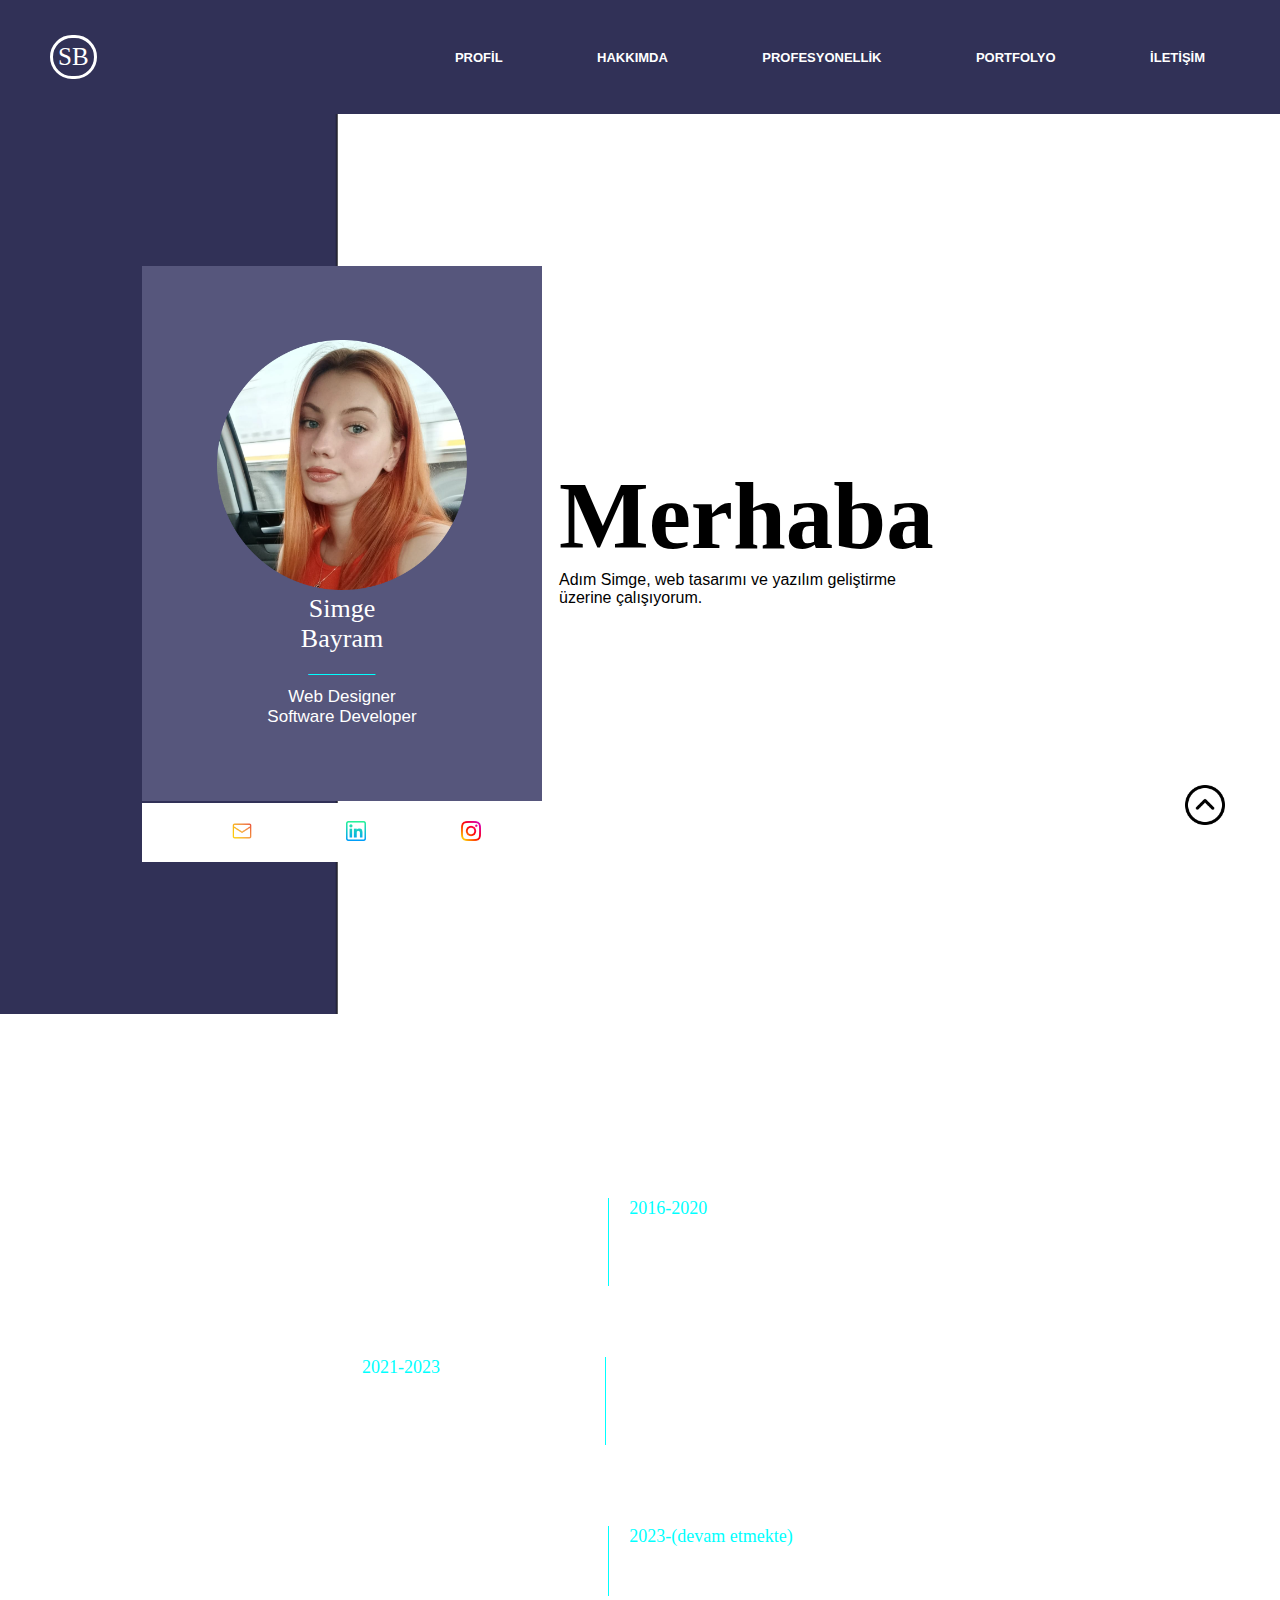
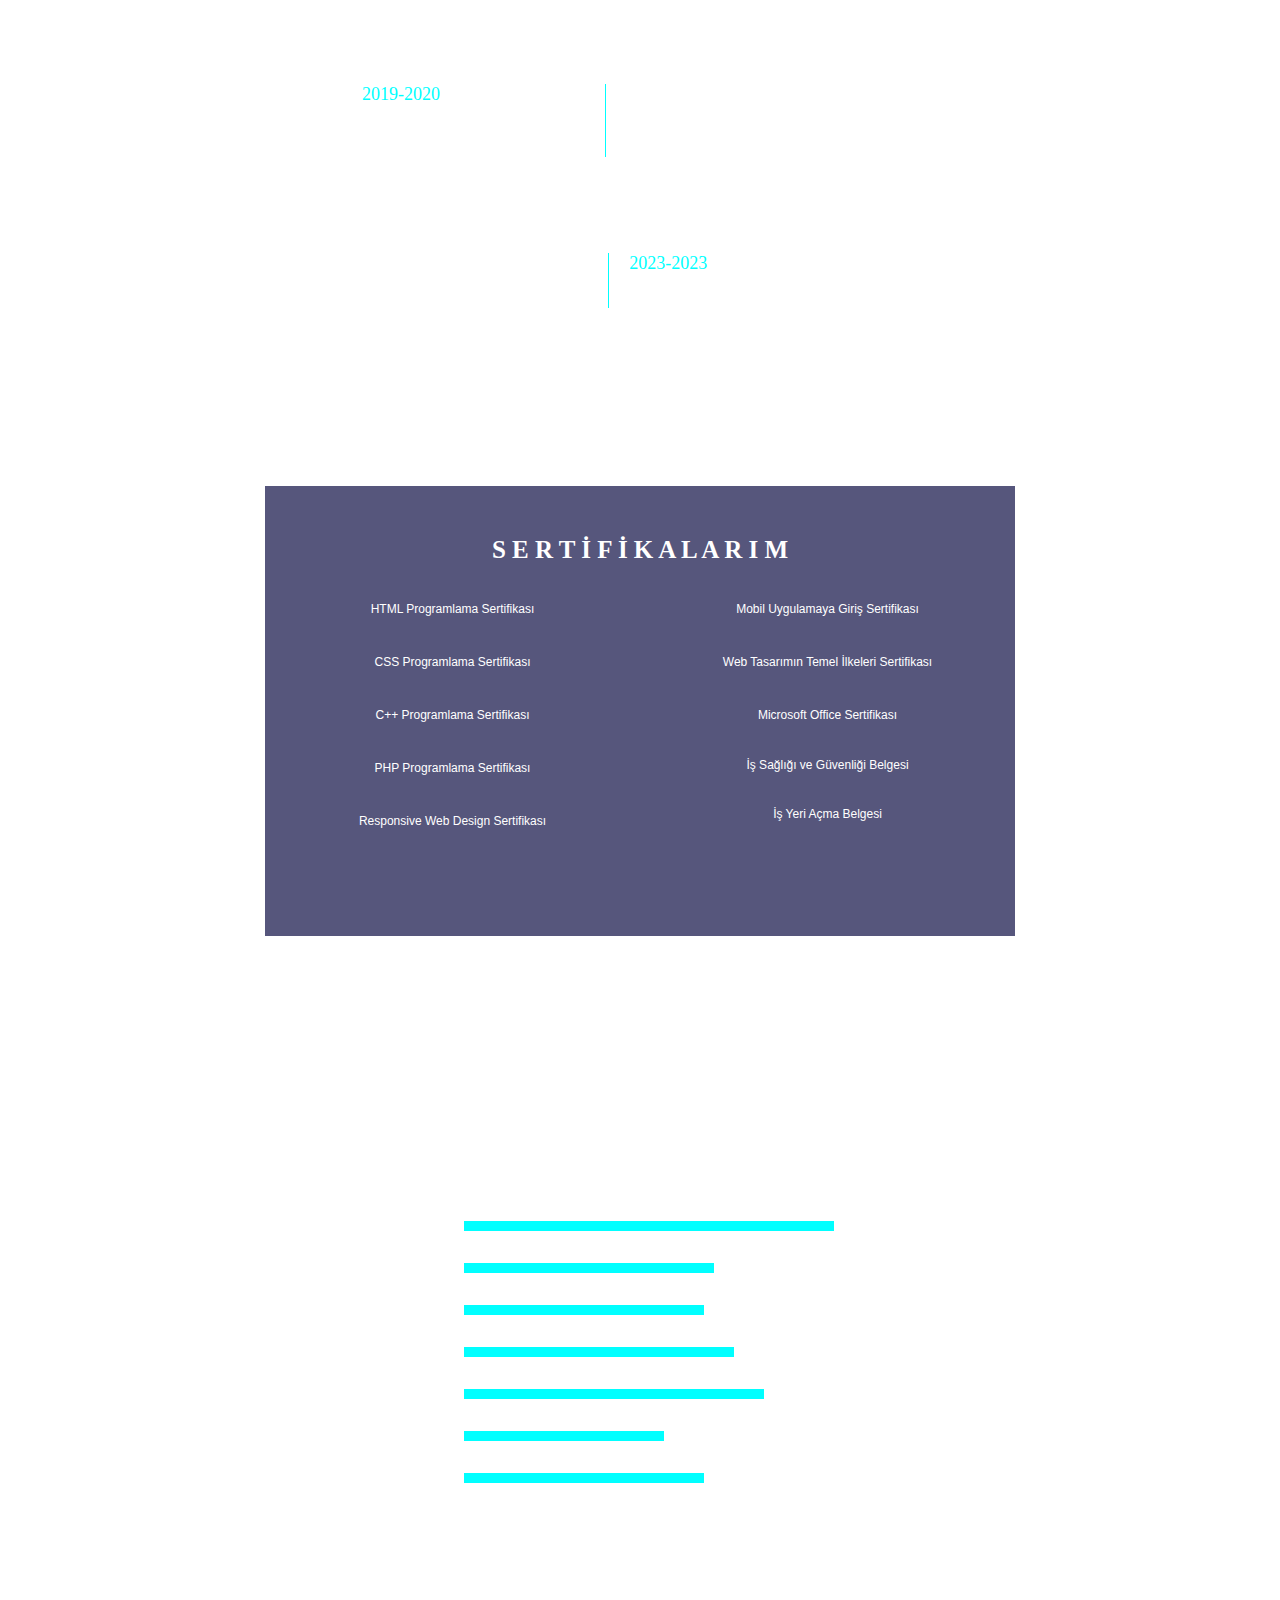
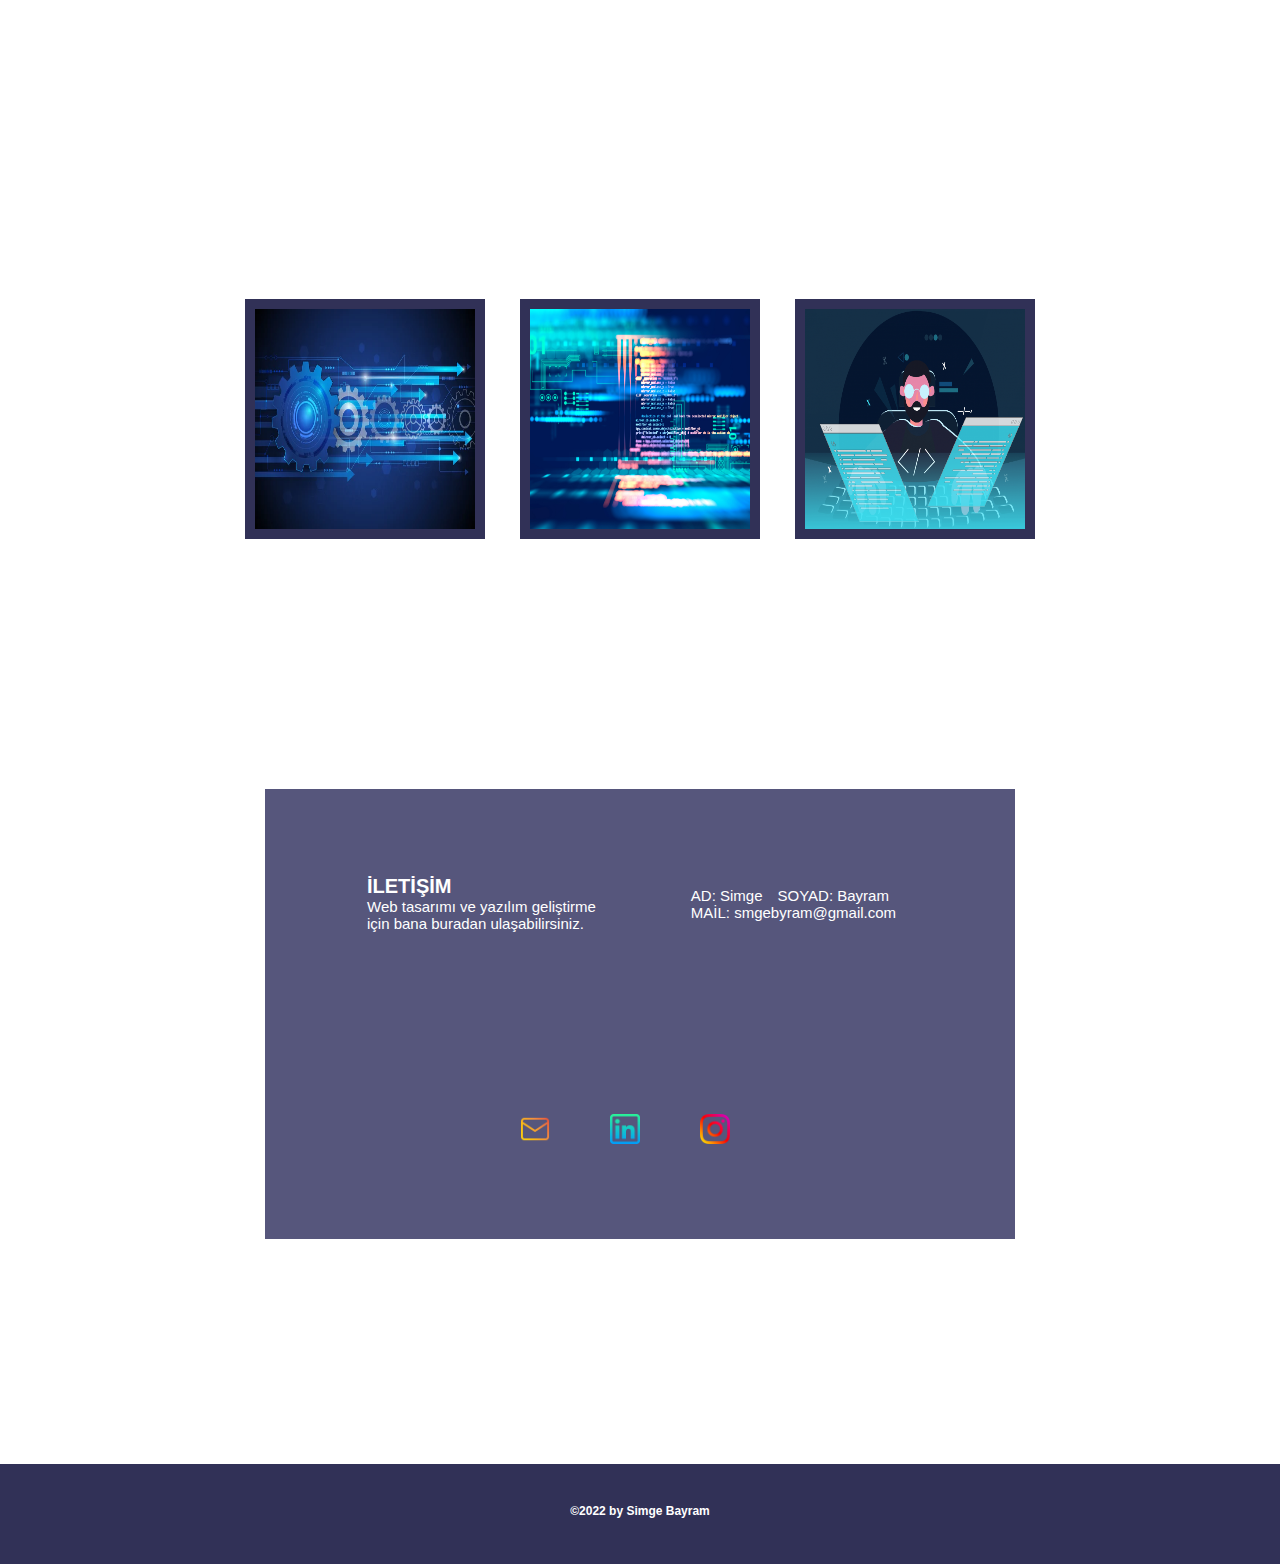
<file: proje2/index.html>
<!DOCTYPE html>
<html>
<head>
    <title>Simge Bayram</title>
	<meta charset="utf-8" />
    <link href="stil.css" rel="stylesheet" media="all" type="text/css"/>
</head>
<body>
    <!--------------------------------------------------------------------------------------------------------------------------------------------->
    <div class="navbar">
        <a href="#profil" id="profil" class="menuDon"> SB</a>
        <ul>
            <li><a href="#profil">PROFİL</a></li>
            <li><a href="#hakkimda">HAKKIMDA</a></li>
            <li><a href="#profesyonellik">PROFESYONELLİK</a></li>
            <li><a href="#portfolyo">PORTFOLYO</a></li>
            <li><a href="#iletisim">İLETİŞİM</a></li>
        </ul>
    </div>
    <!--------------------------------------------------------------------------------------------------------------------------------------------->
    <div class="contentProfil" id="#profil">
        <table>
            <tr>
                <td class="solUst">
                    <img src="images/profilePp.jpg" />
                    <p style="font-size: 26px; font-family: Arial Black; text-align: center; color:white;">Simge <br />Bayram</p>
                    <p style="text-align: center; color:aqua; margin-bottom: 10px; font-size: 20px; font-weight:bold;">______</p>
                    <p style="font-size: 17px; font-family: arial; text-align: center; color:white;">Web Designer<br />Software Developer</p>
                </td>
                <td class="sagUst">
                    <h1>Merhaba</h1>
                    <p>Adım Simge, web tasarımı ve yazılım geliştirme<br /> üzerine çalışıyorum.</p>
                </td>
            </tr>
            <tr>
                <td class="ulasim">
                    <ul>
                        <li><a href="mailto:smgebyram@gmail.com" target="_blank"><img src="images/email.png" /></a></li>
                        <li><a href="https://www.linkedin.com/in/simgebayram/" target="_blank"><img src="images/linkedin.png" /></a></li>
                        <li><a href="https://www.instagram.com/smgebyram/" target="_blank"><img src="images/instagram.png" /></a></li>
                    </ul>
                </td>
                <td style="width: 600px; height: 55px;"></td>
            </tr>
        </table>
        <a style="display:scroll; position:fixed; bottom:75px; right:5px;" href="#profil">
            <img src="images/up.png" style="width:40px; height:40px; float:right; margin-right:50px;" />
        </a>
    </div>
    <!--------------------------------------------------------------------------------------------------------------------------------------------->
    <div class="contentHakkimda" id="hakkimda">
        <h1>H A K K I M D A</h1>
        <table>
            <tr>
                <td></td>
                <td class="solCizgi">
                    <p class="tarih">2016-2020</p>
                    <p class="okul">Karşıyaka Mehmet Ali Lahur Mesleki ve Teknik Anadolu Lisesi</p>
                    <p class="alan">Bilişim Teknolojileri Alanı</p>
                    <p class="bolum">Web Programcılığı Bölümü</p>
                </td>
            </tr>
            <tr>
                <td class="sagCizgi">
                    <p class="tarih">2021-2023</p>
                    <p class="okul">İzmir Kavram Meslek Yüksekokulu</p>
                    <p class="alan">Bilişim Teknolojileri Alanı</p>
                    <p class="bolum">Bilgisayar Programcılığı Bölümü</p>
                </td>
                <td></td>
            </tr>
            <tr>
                <td></td>
                <td class="solCizgi">
                    <p class="tarih">2023-(devam etmekte)</p>
                    <p class="okul">Anadolu Üniversitesi</p>
                    <p class="alan">Bilişim Teknolojileri Alanı</p>
                    <p class="bolum">Web Tasarım ve Kodlama Bölümü</p>
                </td>
            </tr>
            <tr>
                <td class="sagCizgi">
                    <p class="tarih">2019-2020</p>
                    <p class="okul">Norm Holding A.Ş/ Norm Cıvata</p>
                    <p class="alan">Ar-Ge Bilgi İşlem</p>
                </td>
                <td></td>
            </tr>
            <tr>
                <td></td>
                <td class="solCizgi">
                    <p class="tarih">2023-2023</p>
                    <p class="okul">OXXO Yazılım Hizmetleri A.Ş</p>
                    <p class="alan">Yazılım-Sosyal Medya</p>
                </td>
            </tr>
        </table>
        <div class="sertificate">
            <h2>S E R T İ F İ K A L A R I M</h2>
            <div class="solKutu">
                <p><a href="https://www.sololearn.com/certificates/CT-SRNMMV0C" target="_blank">HTML Programlama Sertifikası</a></p>
                <p><a href="https://www.sololearn.com/certificates/CT-CJGLOHEE" target="_blank">CSS Programlama Sertifikası</a></p>
                <p><a href="https://www.sololearn.com/certificates/CT-1HDBJKN6" target="_blank">C++ Programlama Sertifikası</a></p>
                <p><a href="https://globalenstitu.com/certificates/sertifika/?c=1112840&u=265155" target="_blank">PHP Programlama Sertifikası</a></p>
                <p><a href="https://www.sololearn.com/certificates/CT-BYZ0IGC7" target="_blank">Responsive Web Design Sertifikası</a></p>
            </div>
            <div class="sagKutu">
                <p><a href="https://globalenstitu.com/certificates/sertifika/?c=1112839&u=265155" target="_blank">Mobil Uygulamaya Giriş Sertifikası</a></p>
                <p><a href="https://globalenstitu.com/certificates/sertifika/?c=1096829&u=265155" target="_blank">Web Tasarımın Temel İlkeleri Sertifikası</a></p>
                <p><a href="https://globalenstitu.com/certificates/sertifika/?c=1096830&u=265155" target="_blank">Microsoft Office Sertifikası</a></p>
                <p style="color:white; font-size:12px; font-family:Arial;">İş Sağlığı ve Güvenliği Belgesi</p>
                <p style="color:white; font-size:12px; font-family:Arial;">İş Yeri Açma Belgesi</p>
            </div>
        </div>
    </div>
    <!--------------------------------------------------------------------------------------------------------------------------------------------->
    <div class="content1">
        <h1 id="profesyonellik">P R O F E S Y O N E L L İ K</h1>
        <h3>YAZILIM BİLGİSİ DÜZEYİM</h3>
        <table>
            <tr>
                <td class="line">HTML/CSS</td>
                <td><img src="images/line.png" style="width:370px;" /></td>
            </tr>
            <tr>
                <td class="line">C</td>
                <td><img src="images/line.png" style="width:250px;" /></td>
            </tr>
            <tr>
                <td class="line">C++</td>
                <td><img src="images/line.png" style="width:240px;" /></td>
            </tr>
            <tr>
                <td class="line">C#</td>
                <td><img src="images/line.png" style="width:270px;" /></td>
            </tr>
            <tr>
                <td class="line">JAVA</td>
                <td><img src="images/line.png" style="width:300px;" /></td>
            </tr>
            <tr>
                <td class="line">PHP</td>
                <td><img src="images/line.png" style="width:200px;" /></td>
            </tr>
            <tr>
                <td class="line">SQL</td>
                <td><img src="images/line.png" style="width:240px;" /></td>
            </tr>
        </table>
    </div>
    <!--------------------------------------------------------------------------------------------------------------------------------------------->
    <div class="content2" id="portfolyo">
        <h1>P O R T F O L Y O</h1>
        <h3> ÇALIŞMALARIM VE DAHA FAZLASI </h3>
        <div class="yazilar">
            <div class="yazi">&emsp;&emsp;&emsp;BAŞLANGIÇ SEVİYESİ</div>
            <div class="yazi">ORTA SEVİYE</div>
            <div class="yazi">İLERİ SEVİYE</div>
        </div>
        <div class="container">
            <div class="box"><a href="baslangic.html" target="_self"><img src="images/box1.png" /></a></div>
            <div class="box"><a href="orta.html" target="_self"><img src="images/box2.png" /></a></div>
            <div class="box"><a href="ileri.html" target="_self"><img src="images/box3.png" /></a></div>
        </div>
        <!--------------------------------------------------------------------------------------------------------------------------------->
        <div class="contact" id="iletisim">
            <table>
                <tr>
                    <td class="iletisimSol">
                        <h2>İLETİŞİM</h2>
                        <p>Web tasarımı ve yazılım geliştirme <br /> için bana buradan ulaşabilirsiniz.</p>
                    </td>
                    <td class="iletisimSag">
                        <p>AD: Simge&emsp;SOYAD: Bayram</p>
                        <p>MAİL: smgebyram@gmail.com</p>
                    </td>
                </tr>
                <tr>
                    <td colspan="2" class="iletisimAlt">
                        <ul>
                            <li><a href="mailto:smgebyram@gmail.com" target="_blank"><img src="images/email.png" /></a></li>
                            <li><a href="https://www.linkedin.com/in/simgebayram/" target="_blank"><img src="images/linkedin.png" /></a></li>
                            <li><a href="https://www.instagram.com/smgebyram/" target="_blank"><img src="images/instagram.png" /></a></li>
                        </ul>
                    </td>
                </tr>
            </table>
        </div>
        <!--------------------------------------------------------------------------------------------------------------------------------->
    </div>
    <!--------------------------------------------------------------------------------------------------------------------------------------------->
    <div class="content3"></div>
    <!--------------------------------------------------------------------------------------------------------------------------------------------->
    <div class="footer"><h1> ©2022 by Simge Bayram </h1></div>
</body>
</html>
</file>
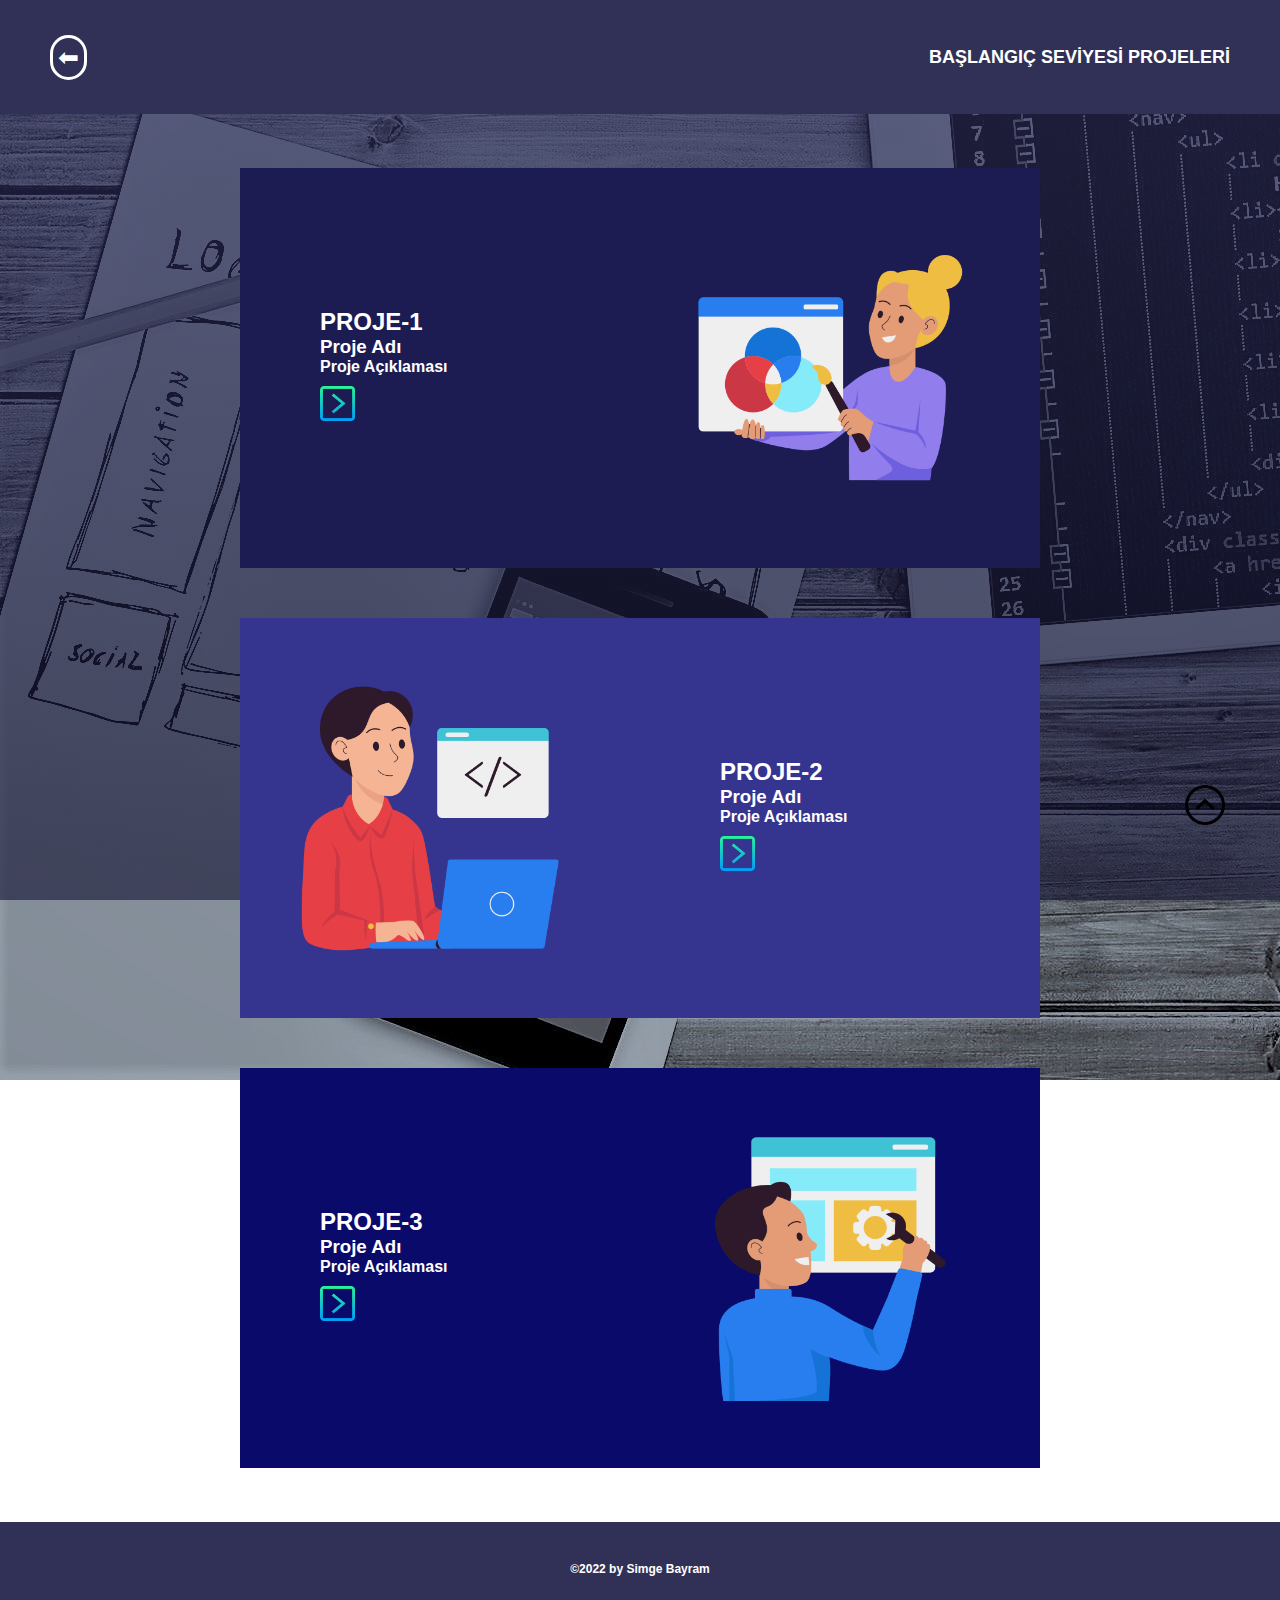
<file: proje2/baslangic.html>
<!DOCTYPE html>
<html>
<head>
    <title></title>
	<meta charset="utf-8" />
    <link href="stil2.css" rel="stylesheet" media="all" type="text/css"/>
</head>
<body>
    <!--------------------------------------------------------------------------------------------------------------------------------------------->
    <div class="navbar" id="baslangic">
        <a href="index.html#portfolyo" class="menuDon"> ⬅ </a>
        <h1>BAŞLANGIÇ SEVİYESİ PROJELERİ</h1>
    </div>
    <!--------------------------------------------------------------------------------------------------------------------------------------------->
    <div class="content">
        <br /><br /><br />
        <a style="display:scroll; position:fixed; bottom:75px; right:5px;" href="#baslangic">
            <img src="images/up.png" style="width:40px; height:40px; float:right; margin-right:50px;" />
        </a>
        <div class="proje1">
            <div class="solSutun">
                <h2>PROJE-1</h2>
                <h3>Proje Adı</h3>
                <h4>Proje Açıklaması</h4>
                <img src="images/more-than.png" />
            </div>
            <div class="sagSutun">
                <img src="icons/ui-design.png" />
            </div>
        </div>
        <div class="proje2">
            <div class="sagSutun">
                <img src="icons/developer.png" />
            </div>
            <div class="solSutun">
                <h2>PROJE-2</h2>
                <h3>Proje Adı</h3>
                <h4>Proje Açıklaması</h4>
                <img src="images/more-than.png" />
            </div>
        </div>
        <div class="proje3">
            <div class="solSutun">
                <h2>PROJE-3</h2>
                <h3>Proje Adı</h3>
                <h4>Proje Açıklaması</h4>
                <img src="images/more-than.png" />
            </div>
            <div class="sagSutun">
                <img src="icons/ux-design.png" />
            </div>
        </div><br /><br /><br />
    </div>
    <!--------------------------------------------------------------------------------------------------------------------------------------------->
    <div class="footer"><h1> ©2022 by Simge Bayram </h1></div>
</body>
</html>
</file>
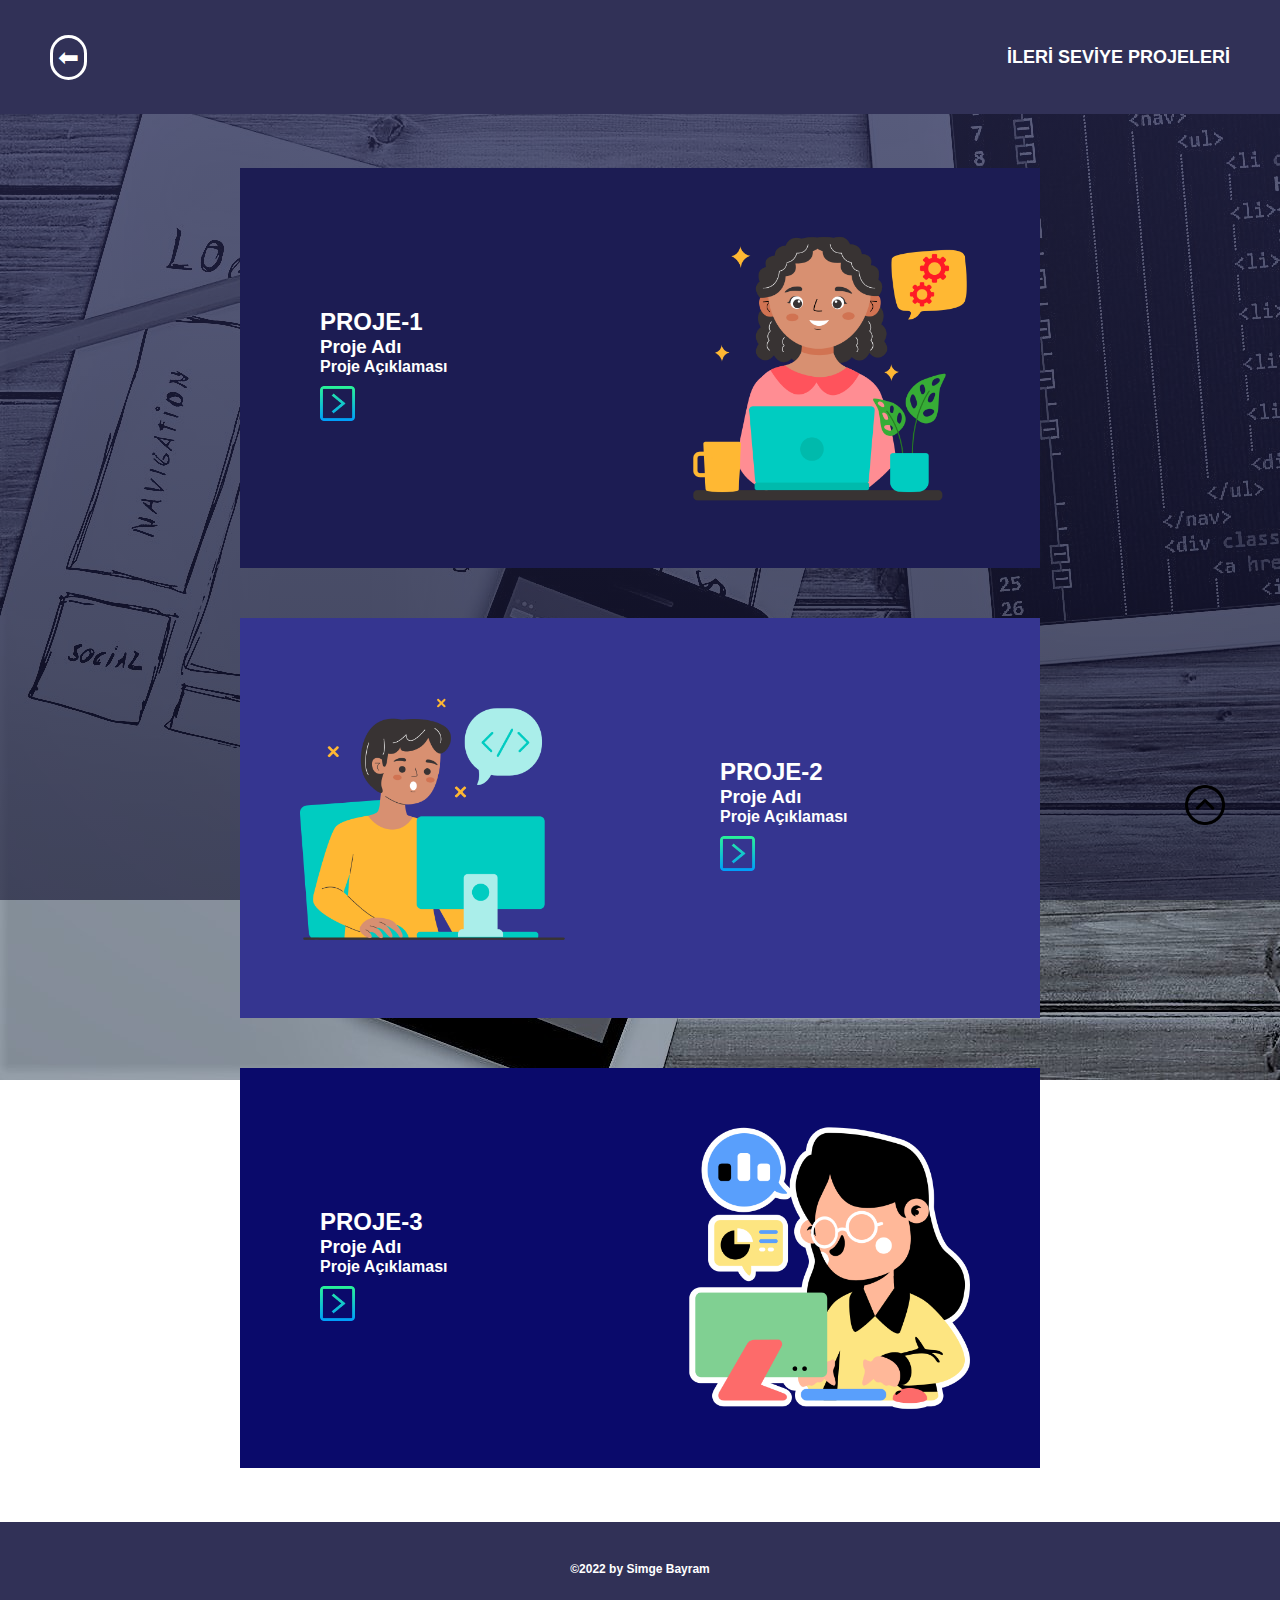
<file: proje2/ileri.html>
<!DOCTYPE html>
<html>
<head>
    <title></title>
	<meta charset="utf-8" />
    <link href="stil2.css" rel="stylesheet" media="all" type="text/css"/>
</head>
<body>
    <!--------------------------------------------------------------------------------------------------------------------------------------------->
    <div class="navbar" id="ileri">
        <a href="index.html#portfolyo" class="menuDon"> ⬅ </a>
        <h1>İLERİ SEVİYE PROJELERİ </h1>
    </div>
    <!--------------------------------------------------------------------------------------------------------------------------------------------->
    <div class="content">
        <br /><br /><br />
        <a style="display:scroll; position:fixed; bottom:75px; right:5px;" href="#ileri">
            <img src="images/up.png" style="width:40px; height:40px; float:right; margin-right:50px;" />
        </a>
        <div class="proje1">
            <div class="solSutun">
                <h2>PROJE-1</h2>
                <h3>Proje Adı</h3>
                <h4>Proje Açıklaması</h4>
                <img src="images/more-than.png" />
            </div>
            <div class="sagSutun">
                <img src="icons/work-from-home (1).png" />
            </div>
        </div>
        <div class="proje2">
            <div class="sagSutun">
                <img src="icons/programming2.png" />
            </div>
            <div class="solSutun">
                <h2>PROJE-2</h2>
                <h3>Proje Adı</h3>
                <h4>Proje Açıklaması</h4>
                <img src="images/more-than.png" />
            </div>
        </div>
        <div class="proje3">
            <div class="solSutun">
                <h2>PROJE-3</h2>
                <h3>Proje Adı</h3>
                <h4>Proje Açıklaması</h4>
                <img src="images/more-than.png" />
            </div>
            <div class="sagSutun">
                <img src="icons/work-from-home.png" />
            </div>
        </div><br /><br /><br />
    </div>
    <!--------------------------------------------------------------------------------------------------------------------------------------------->
    <div class="footer"><h1> ©2022 by Simge Bayram </h1></div>
</body>
</html>
</file>
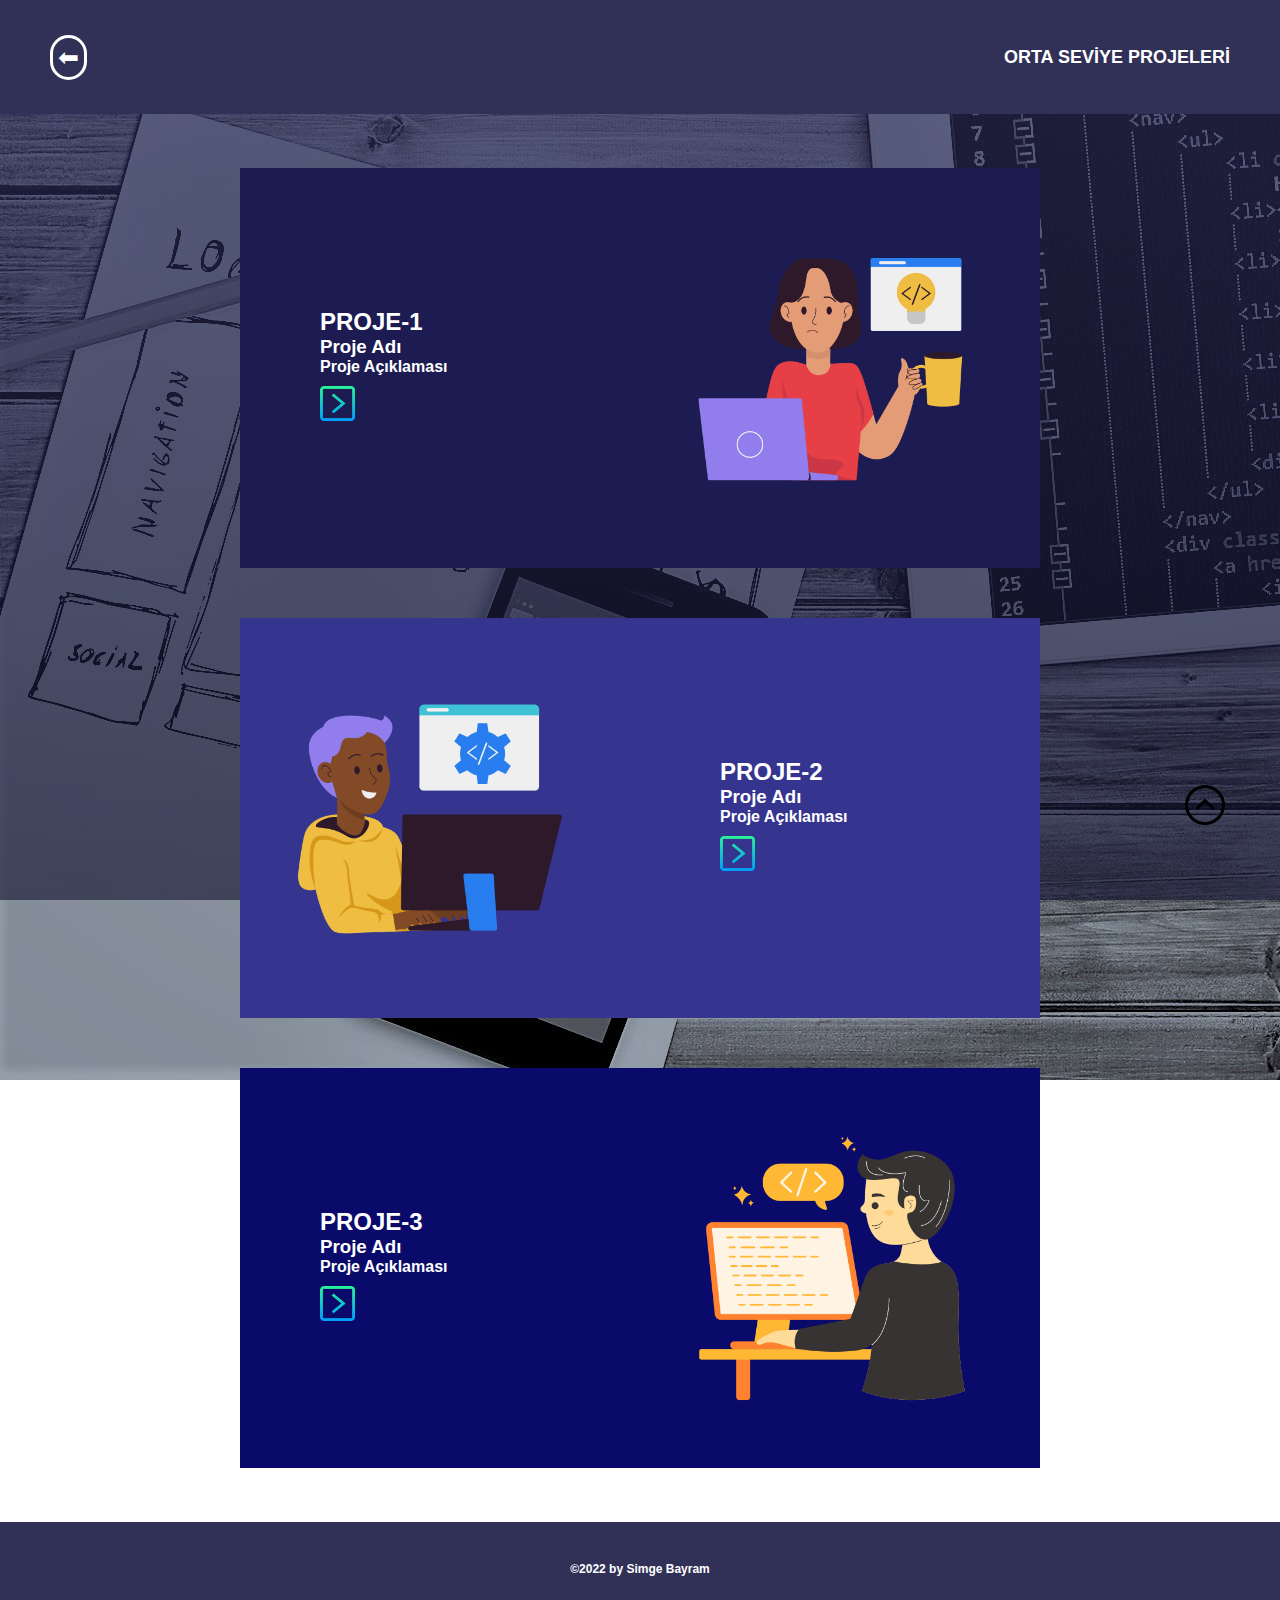
<file: proje2/orta.html>
<!DOCTYPE html>
<html>
<head>
    <title></title>
	<meta charset="utf-8" />
    <link href="stil2.css" rel="stylesheet" media="all" type="text/css"/>
</head>
<body>
    <!--------------------------------------------------------------------------------------------------------------------------------------------->
    <div class="navbar" id="orta">
        <a href="index.html#portfolyo" class="menuDon"> ⬅ </a>
        <h1>ORTA SEVİYE PROJELERİ </h1>
    </div>
    <!--------------------------------------------------------------------------------------------------------------------------------------------->
    <div class="content">
        <br /><br /><br />
        <a style="display:scroll; position:fixed; bottom:75px; right:5px;" href="#orta">
            <img src="images/up.png" style="width:40px; height:40px; float:right; margin-right:50px;" />
        </a>
        <div class="proje1">
            <div class="solSutun">
                <h2>PROJE-1</h2>
                <h3>Proje Adı</h3>
                <h4>Proje Açıklaması</h4>
                <img src="images/more-than.png" />
            </div>
            <div class="sagSutun">
                <img src="icons/coding.png" />
            </div>
        </div>
        <div class="proje2">
            <div class="sagSutun">
                <img src="icons/programming.png" />
            </div>
            <div class="solSutun">
                <h2>PROJE-2</h2>
                <h3>Proje Adı</h3>
                <h4>Proje Açıklaması</h4>
                <img src="images/more-than.png" />
            </div>
        </div>
        <div class="proje3">
            <div class="solSutun">
                <h2>PROJE-3</h2>
                <h3>Proje Adı</h3>
                <h4>Proje Açıklaması</h4>
                <img src="images/more-than.png" />
            </div>
            <div class="sagSutun">
                <img src="icons/coding (1).png" />
            </div>
        </div><br /><br /><br />
    </div>
    <!--------------------------------------------------------------------------------------------------------------------------------------------->
    <div class="footer"><h1> ©2022 by Simge Bayram </h1></div>
</body>
</html>
</file>
<file: proje2/stil.css>
*{
	padding: 0;
	margin: 0;
	font-family: Arial;
}

html {
    scroll-behavior: smooth;
}
/*------------------------------------------------------------------------------------------------------------*/
.navbar{
	background-color: #313157;
	display: flex;
	width: 100%;
	height: 50px;
	margin: auto;
	padding: 32px 0;
	align-items: center;
	justify-content: space-between;
}

.navbar ul li{
	list-style-type: none;
	display: inline-block;
	padding-left:15px;
    margin-right:75px;
}

.navbar ul li a{
	text-decoration: none;
	color: white;
	font-size: 13px;
    font-weight:bold;
}

.navbar ul li a:hover{
	box-shadow: 0 2px aqua;
   	color: aqua;
	transition: 1s;
}
/*------------------------------------------------------------------------------------------------------------*/
.menuDon {
    font-size: 25px;
    font-family: Arial Black;
    color:white;
    border:3px solid white;
    border-radius:50px;
    padding:5px;
    margin-left:50px;
    text-decoration: none;
}

.menuDon:hover {
   	color: aqua;
	transition: 1s;
    border:3px solid aqua;
}
/*------------------------------------------------------------------------------------------------------------*/
.contentProfil {
    background-image: url('images/bg1.jpg');
    width: 100%;
    height: 900px;
    background-position-x: 75%;
    background-size: cover;
    position: absolute;
    background-repeat:no-repeat;
}

.contentProfil table{
	width: 1000px;
	height: 600px;
	margin-left:auto;
    margin-right:auto; 
	margin-top:150px;
}
/*------------------------------------------------------------------------------------------------------------*/
.ulasim {
	width: 400px;
	height: 50px;
	background-color:  white;
}

.ulasim ul li {
	display: inline-block;
	cursor: pointer;
	padding-left: 90px;
}

.ulasim ul li img {
	width:20px;
    height:20px;
}

/*------------------------------------------------------------------------------------------------------------*/
.solUst {
	width: 400px;
	height: 500px;
	background-color: #56567c;
}
.solUst img {
	width:250px;
    height:250px;
    padding-left:75px;
    padding-right:75px;
}

.sagUst {
	width: 600px;
	height: 500px;
    background-color:  white;
}

.sagUst h1 {
	font-size:95px;
    font-family:Arial Black;
    padding-left: 15px;
    color:black;
}
.sagUst p {
    padding-left:15px;
    color:black;
}

.sertificate{
    width:750px;
    height:450px;
    background-color:#56567c;
    margin-left:auto;
    margin-right:auto;
    position:relative;
    top:125px;
}
.sertificate h2{
    color:white;
    font-size:25px;
    font-family:Segoe UI;
    text-align:center;
    padding-top:50px;
    font-weight:bold;
}
.sertificate p{
    padding-top:35px;
    text-align:center;
}
.sertificate p a{
    color:white;
    font-size:12px;
    text-decoration:none;
}
.sertificate p a:hover{
    color:aqua;
    font-size:12px;
    text-decoration:none;
}
.solKutu{
    width:375px;
    height:auto;
    float:left;
}
.sagKutu{
    width:375px;
    height:auto;
    float:right;
}
/*------------------------------------------------------------------------------------------------------------*/

.contentHakkimda {
    width: 100%;
    height: 1250px;
    margin-top: 900px;
    background-image: linear-gradient(rgba(51, 51, 101, 0.49), rgba(30, 30, 49, 0.84)), url('images/background4.jpg');
    background-repeat:no-repeat;
    background-attachment:fixed;
    background-position:bottom;
}

.contentHakkimda h1 {
     color:white;
     font-size:40px;
     font-family:Segoe UI Black;
     font-weight:bold;
     text-align:center;
     padding-top:100px;
}

.contentHakkimda table {
    width:800px;
    height:800px;
    margin-right:auto;
    margin-left:auto;
    padding-left:100px;
}

.contentHakkimda table tr td {
     width:auto;
     height:150px;
}

/*------------------------------------------------------------------------------------------------------------*/
 .tarih {
      color:aqua;
      font-family:Arial Black;
      font-size:18px;
      padding-left:20px;
      padding-right:20px;
 }

 .okul {
     color:white;
     font-family:Arial; 
     font-size:16px; 
     padding-left:20px; 
     padding-right:20px;
 }

 .alan {
     color:white; 
     font-family:Arial; 
     font-size:14px; 
     padding-left:20px; 
     padding-right:20px;
 }

 .bolum {
     color:white; 
     font-family:Arial; 
     font-size:13px; 
     padding-left:20px; 
     padding-right:20px;
 }

.solCizgi p {
     border-left:1px solid aqua; 
 }

.sagCizgi p {
     border-right:1px solid aqua; 
 }
/*------------------------------------------------------------------------------------------------------------*/

.content1 {
    width: 100%;
    height: 1000px;
    background-image:linear-gradient(rgba(35, 35, 54, 0.70), rgba(7, 7, 34, 0.70)), url('images/background3.jpg');
    background-repeat:no-repeat;
    background-size:cover;
    background-attachment:fixed;
}
.content1 h1{
    color:white;
    font-size:40px;
    font-family:Segoe UI Black;
    font-weight:bold;
    text-align:center;
    padding-top:400px;
}
.content1 h3{
    color:white;
    font-size:20px;
    font-family:Segoe UI;
    font-weight:lighter;
    text-align:center;
}
.content1 table{
    margin-left:auto;
    margin-right:auto;
    margin-top:70px;
    width:700px;
    height:auto;
    font-size:12px;
    color:#1ac61a;
    font-family:Arial;
}
.content1 table img{
    height:10px;
    margin-left:20px;
    margin-right:20px;
}
.content1 table tr td {
    font-size:14px;
    color:white;
    font-family:Arial;
}
/*------------------------------------------------------------------------------------------------------------*/
.line{
    text-align:right;
    width:150px;
    height:40px;
    font-size:14px;
    color:white;
    font-family:Arial;
}
/*------------------------------------------------------------------------------------------------------------*/
.content2 {
    width:100%;
    height:950px;
    background-image: linear-gradient(rgba(51, 51, 101, 0.59), rgba(20, 20, 51, 0.62)), url('images/background2.jpg');
    background-attachment:fixed;
    background-repeat:no-repeat;
}
.content2 h1{
    color:white;
    font-size:40px;
    font-family:Segoe UI Black;
    font-weight:bold;
    text-align:center;
    padding-top:100px;
}
.content2 h3{
    color:white;
    font-size:20px;
    font-family:Segoe UI;
    font-weight:lighter;
    text-align:center;
}

/*------------------------------------------------------------------------------------------------------------*/
.container {
    width:900px;
    height:300px;
    margin-left:auto;
    margin-right:auto;
}
.box {
	width: 220px;
	height: 220px;
    float:left;
    margin-left:55px;
}
.box:hover {
	width: 220px;
	height: 220px;
    float:left;
    margin-top:15px;
}
.box a img{
    width: 220px;
	height: 220px;
    border: #313157 solid 10px;
}
.box a img:hover{
    width: 220px;
	height: 230px;
    border: aqua solid 10px;
}
/*------------------------------------------------------------------------------------------------------------*/
.yazilar {
    width:900px;
    height:25px;
    margin-left:auto;
    margin-right:auto;
    margin-top:40px;
}
.yazi {
    width:295px;
    height:25px;
    float:left;
    color:white;
    font-size:15px;
    text-align:center;
}
/*------------------------------------------------------------------------------------------------------------*/
.contact{
    width:750px;
    height:450px;
    background-color:#56567c;
    margin-left:auto;
    margin-right:auto;
    margin-top:190px;
    position:relative;
}
.contact table tr td{
    width:375px;
    height:225px;
}
.iletisimSol h2{
    font-size:20px;
    color:white;
    font-family:Arial;
    font-weight:bold;
    margin-left:100px;
}
.iletisimSol p{
    font-size:15px;
    color:white;
    font-family:Arial;    
    margin-left:100px;
}
.iletisimSag p{
    font-size:15px;
    color:white;
    font-family:Arial;
    margin-left:50px;
}
.iletisimAlt img{
    width:30px;
    height:30px;
}
.iletisimAlt ul{
    width:300px;
    height:60px;
    margin-left:auto;
    margin-right:auto;
}
.iletisimAlt ul li{
    list-style-type:none;
    float:left;
    margin:30px;
}
.iletisimAlt ul li a{
	text-decoration: none;
}
/*------------------------------------------------------------------------------------------------------------*/
.content3 {
    width: 100%;
    height: 450px;
    background-image: linear-gradient(rgba(20, 20, 51, 0.62), rgba(20, 20, 43, 0.69)), url('images/background1.jpg');
    background-repeat:no-repeat;
    background-attachment:fixed;
}
/*------------------------------------------------------------------------------------------------------------*/
.footer {
    width:100%;
    height:100px;
    background-color:#313157;
}

.footer h1 {
    text-align:center;
    color:white;
    font-size:12px;
    padding-top:40px;
}
</file>
<file: proje2/stil2.css>
*{
	padding: 0;
	margin: 0;
	font-family: Arial;
}

html {
  scroll-behavior: smooth;
}
/*------------------------------------------------------------------------------------------------------------*/
.navbar{
	background-color: #313157;
	display: flex;
	width: 100%;
	height: 50px;
	margin: auto;
	padding: 32px 0;
	align-items: center;
	justify-content: space-between;
}
.navbar h1{
    color: #ffffff;
	font-size: 18px;
    font-weight:bold;
    margin-right:50px;
}
/*------------------------------------------------------------------------------------------------------------*/
.menuDon {
    font-size: 25px;
    font-family: Arial Black;
    color:#ffffff;
    border:3px solid #ffffff;
    border-radius:50px;
    padding:5px;
    margin-left:50px;
    text-decoration: none;
}

.menuDon:hover {
   	color: aqua;
	transition: 1s;
    border:3px solid aqua;
}
/*------------------------------------------------------------------------------------------------------------*/
.content {
    width:100%;
    height:auto;
    background-image: linear-gradient(rgba(51, 51, 101, 0.59), rgba(20, 20, 51, 0.62)), url('images/background2.jpg');
    background-repeat:no-repeat;
    background-attachment:fixed;
}
/*------------------------------------------------------------------------------------------------------------*/
.proje1{
    width:800px;
    height:400px;
    background-color:#1c1c53;
    margin-left:auto;
    margin-right:auto;
}
.proje1 div{
    float:left;
}
.proje2{
    width:800px;
    height:400px;
    background-color:#353590;
    margin-top:50px;
    margin-left:auto;
    margin-right:auto;
}
.proje2 div{
    float:left;
}
.proje3{
    width:800px;
    height:400px;
    background-color:#0a0a6b;
    margin-top:50px;
    margin-left:auto;
    margin-right:auto;
}
.proje3 div{
    float:left;
}
/*------------------------------------------------------------------------------------------------------------*/
.solSutun{
    width:400px;
    height:400px;
}
.solSutun h2{
    color:white;
    padding-top:140px;
    padding-left:80px;
}
.solSutun h3{
    color:white;
    padding-left:80px;
}
.solSutun h4{
    color:white;
    padding-left:080px;
}
.solSutun img{
    width:35px;
    height:35px;
    padding-left:80px;
    padding-top:10px;
}
.sagSutun{
    width:400px;
    height:400px;
}
.sagSutun img{
    width:300px;
    height:300px;
    padding-left:40px;
    padding-top:50px;
}
/*------------------------------------------------------------------------------------------------------------*/
.footer {
    width:100%;
    height:100px;
    background-color:#313157;
}

.footer h1 {
    text-align:center;
    color:white;
    font-size:12px;
    padding-top:40px;
}
</file>
